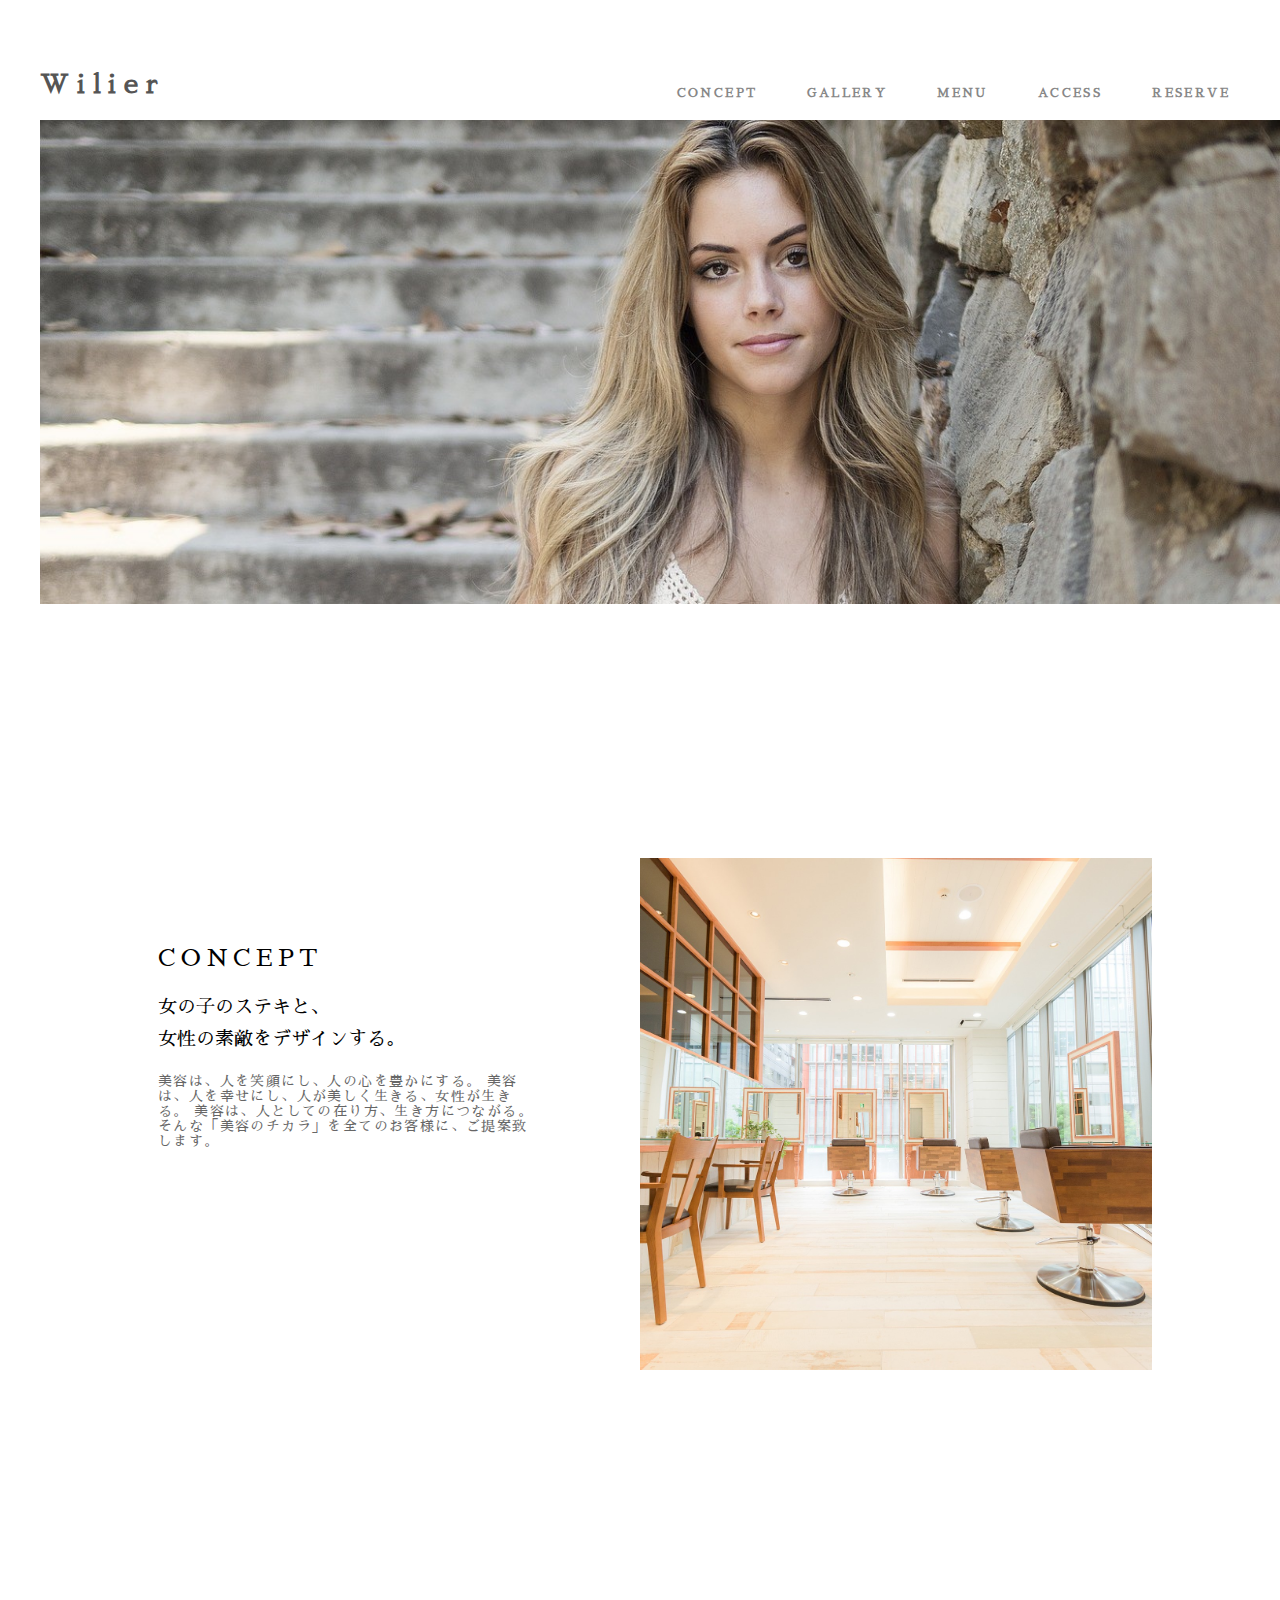
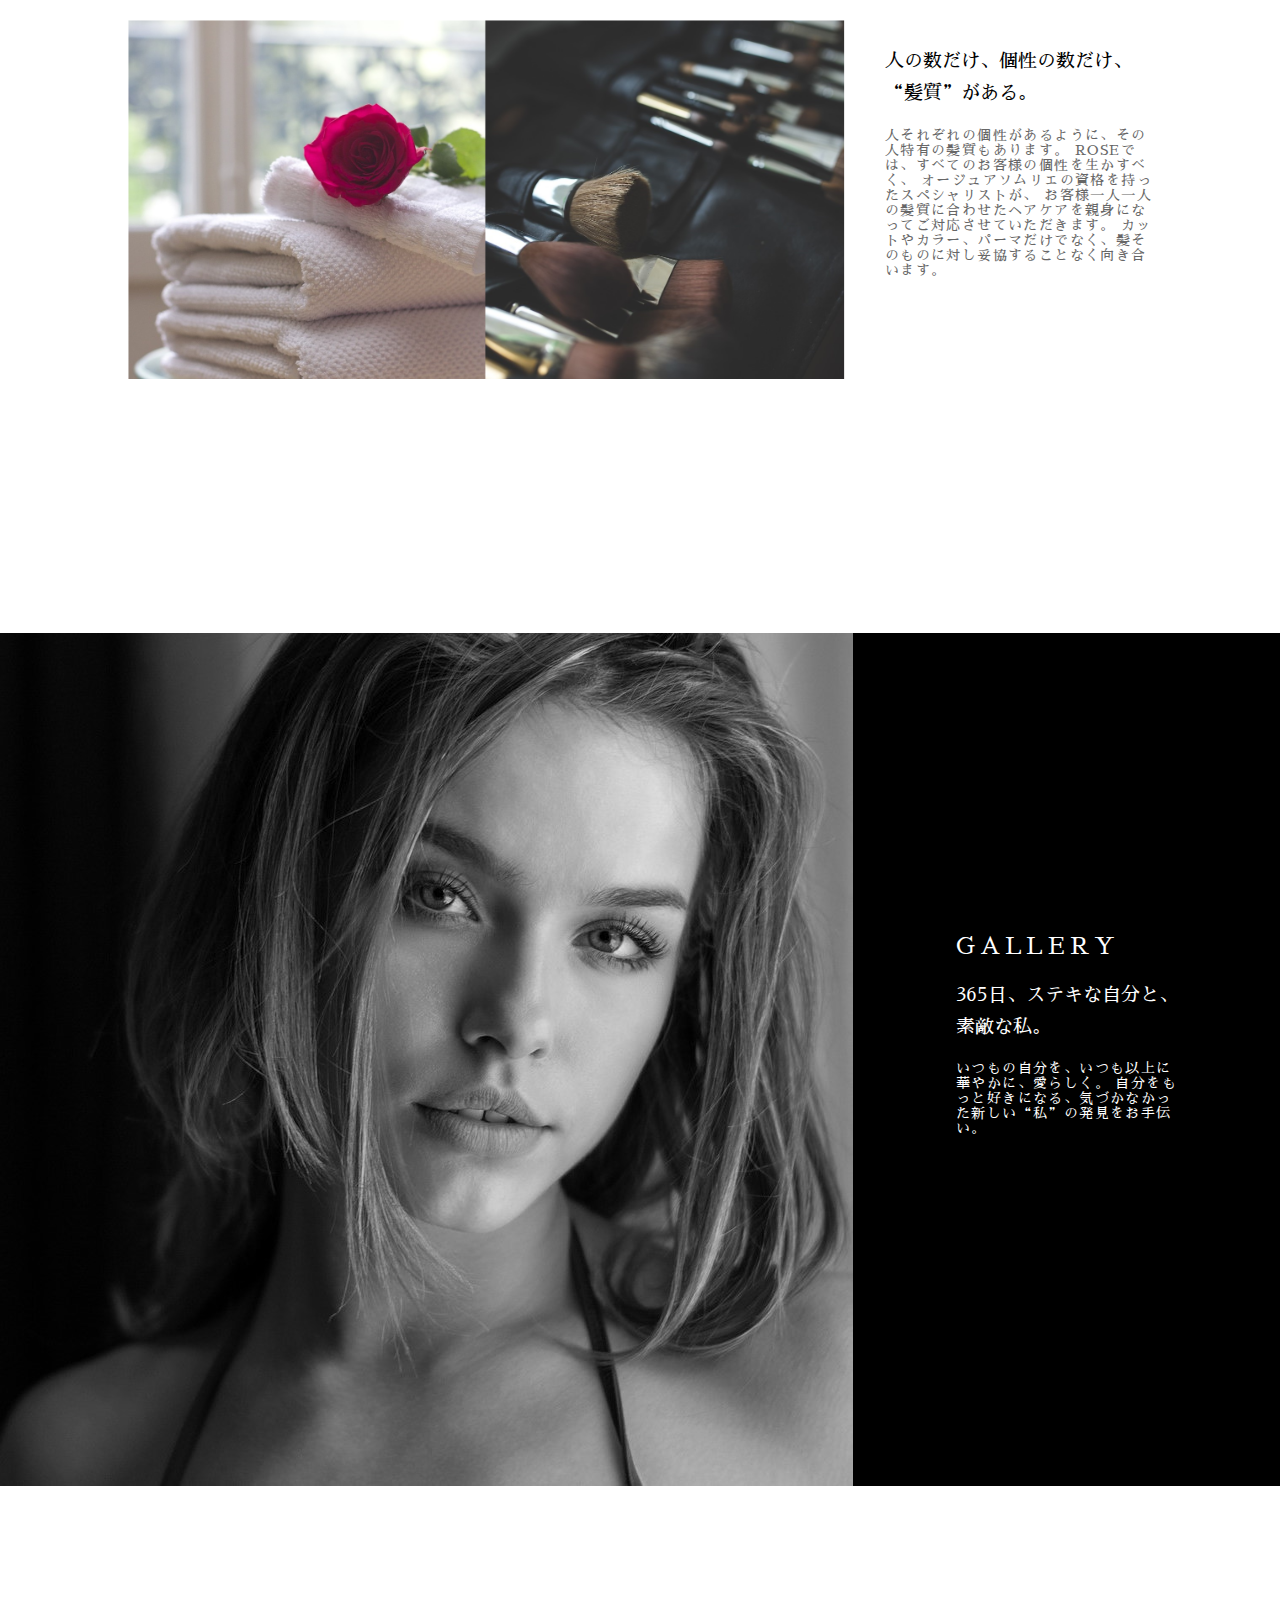
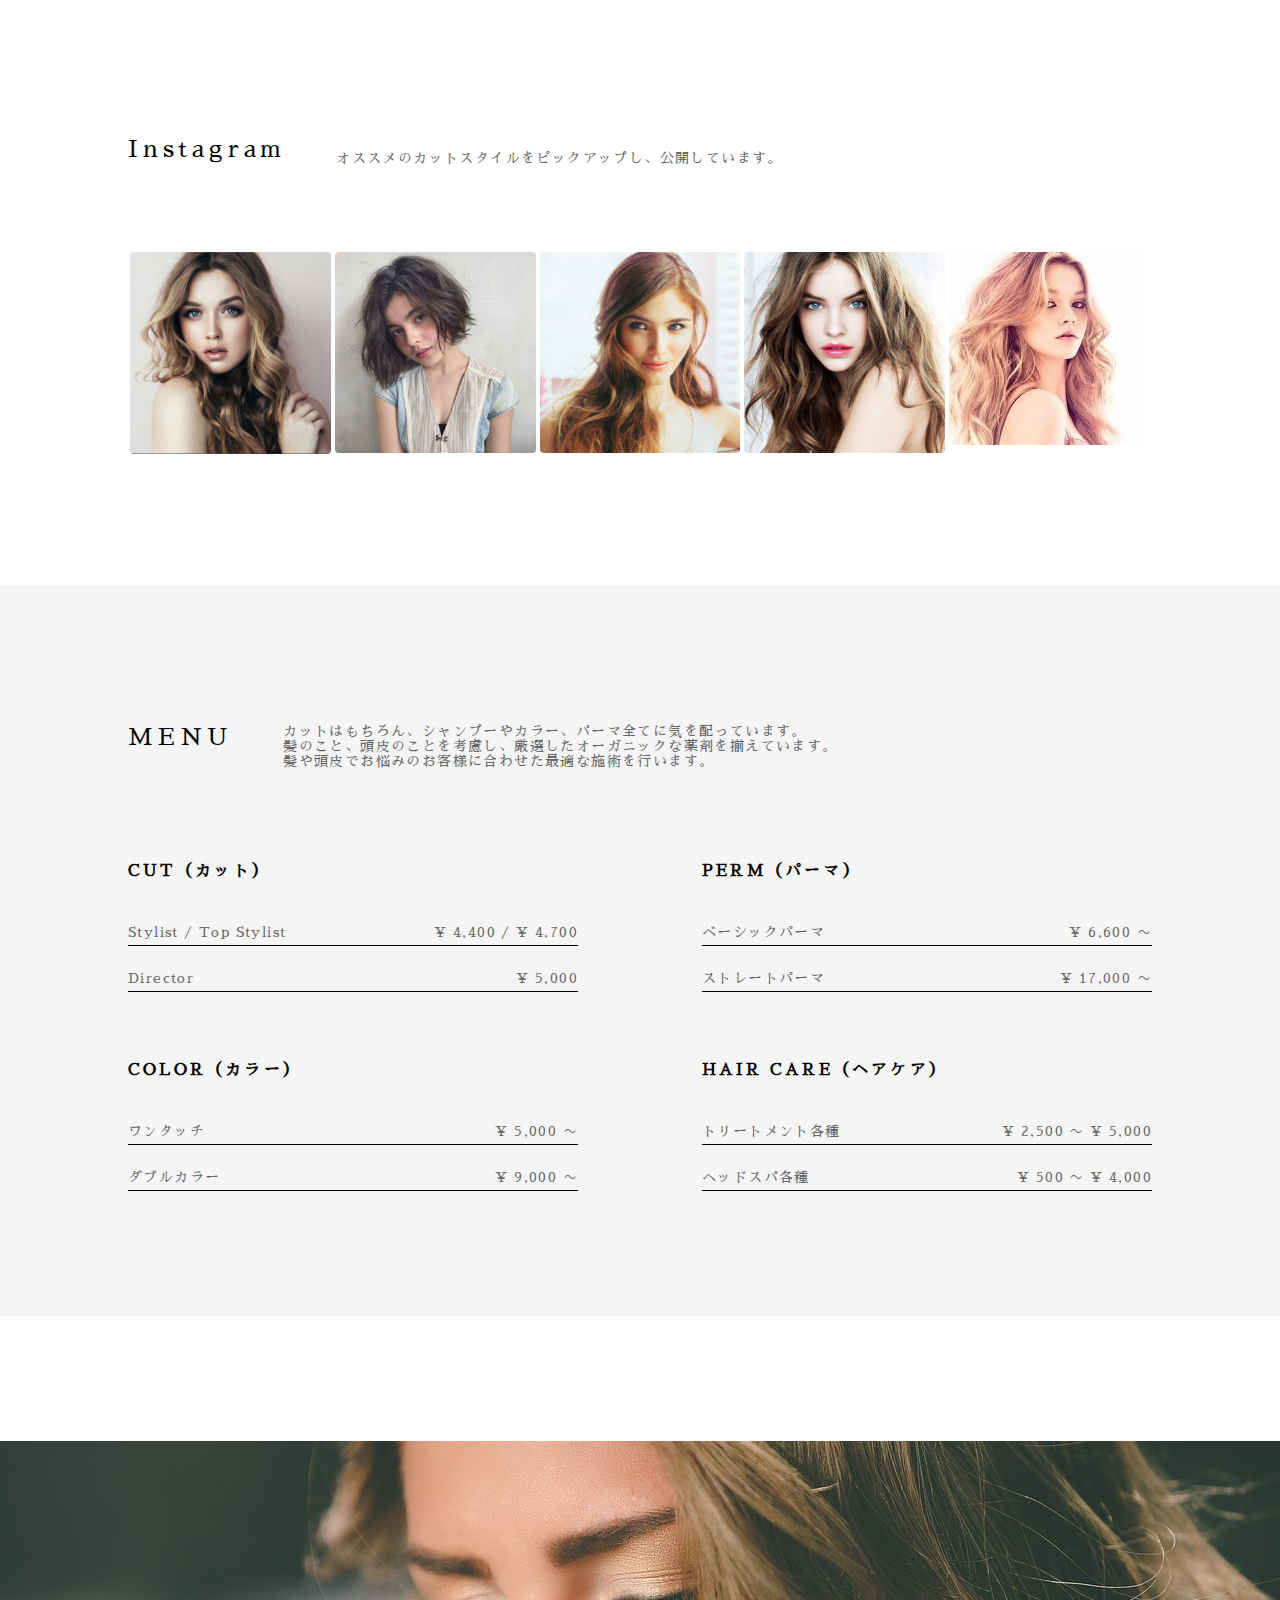
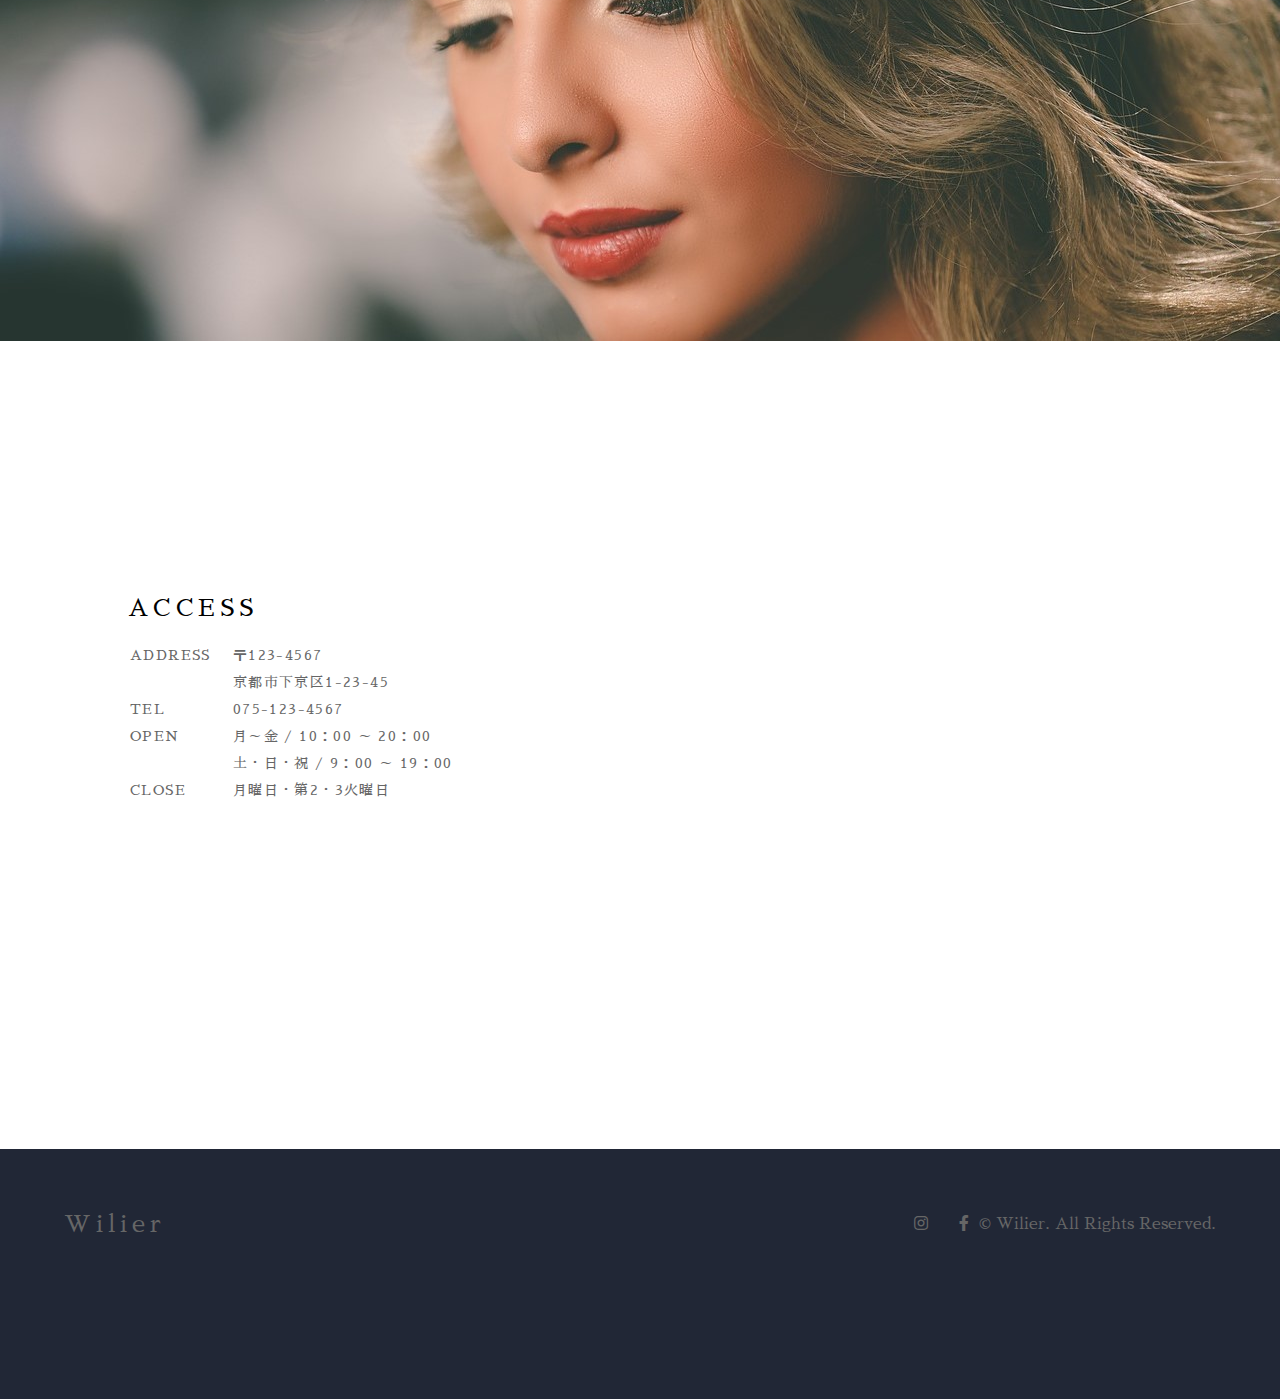
<file: index.html>
<!DOCTYPE html>
<html lang="ja">
  <head>
    <meta charset="utf-8">
    <title>Wilier</title>
    <link rel="stylesheet" href="stylesheet.css">
    <!-- ここにグーグルフォント -->
<link href="https://fonts.googleapis.com/css?family=Sawarabi+Mincho&display=swap&subset=japanese" rel="stylesheet">
<link href="https://use.fontawesome.com/releases/v5.6.1/css/all.css" rel="stylesheet">
  </head>
  <body>
    <!-- ここからヘッダー -->
    <header>
      <div class="logo">

      <h1><a href="index.html">Wilier</a></h1>
      </div>
      <nav>

      <ul>
        <li><a href="#concept">CONCEPT</a></li>
        <li><a href="#gallery">GALLERY</a></li>
        <li><a href="#menu">MENU</a></li>
        <li><a href="#access">ACCESS</a></li>
        <li><a href="reserve.html">RESERVE</a></li>
      </ul>
    </nav>
    </header>
    <!-- ここからメインコンテンツ -->
    <main>
      <!-- ここにトップバナー -->
      <div class="img-1">
        <img src="img-1.jpg" alt="トップバナー">
      </div>
      <!-- コンセプト -->
      <section id="concept" class="site-width title">
          <div class="con-left">
            <div class="text">
            <h2>CONCEPT</h2>
            <h3>女の子のステキと、<br>
              女性の素敵をデザインする。</h3>
              <p>美容は、人を笑顔にし、人の心を豊かにする。
                美容は、人を幸せにし、人が美しく生きる、女性が生きる。
                美容は、人としての在り方、生き方につながる。
                そんな「美容のチカラ」を全てのお客様に、ご提案致します。</p>
          </div>
        </div>
        <div class="con-right">
          <img src="img-2.jpg" alt="">
        </div>

      </section>
      <!-- コンセプト２ -->
      <section id="concept-2" class="site-width">
      <div class="con-left2">

        <img src="concept.png" class="title" alt="">
      </div>
      <div class="con-right2">
        <div class="text-2">
          <h3>人の数だけ、個性の数だけ、“髪質”がある。</h3>
          <p>人それぞれの個性があるように、その人特有の髪質もあります。
            ROSEでは、すべてのお客様の個性を生かすべく、
            オージュアソムリエの資格を持ったスペシャリストが、
            お客様一人一人の髪質に合わせたヘアケアを親身になってご対応させていただきます。
            カットやカラー、パーマだけでなく、髪そのものに対し妥協することなく向き合います。</p>
        </div>
      </div>

      </section>
      <!-- ギャラリー -->
      <section id="gallery">
        <div class="gal-left">
          <img src="img-5.jpg" alt="">
        </div>
        <div class="gal-right">
          <div class="text-3">

          <h2>GALLERY</h2>
          <h3>365日、ステキな自分と、素敵な私。</h3>
          <p>いつもの自分を、いつも以上に華やかに、愛らしく。
            自分をもっと好きになる、気づかなかった新しい“私”の発見をお手伝い。</p>
        </div>
      </div>
      </section>
      <!-- インスタグラム -->
      <section id="insta" class="title">
          <h2>Instagram</h2>
          <p>オススメのカットスタイルをピックアップし、公開しています。</p>
          <div class="insta-list">

          <ul>
            <li><a href="#"><img src="model.png" alt=""></a></li>
            <li><a href="#"><img src="model.jpg" alt=""></a></li>
            <li><a href="#"><img src="model2.png" alt=""></a></li>
            <li><a href="#"><img src="model2.jpg" alt=""></a></li>
            <li><a href="#"><img src="model3.jpg" alt=""></a></li>
          </ul>
        </div>
      </section>
      <!-- メニュー -->
      <section id="menu">
        <div class="menu-top">

          <h2>MENU</h2>
          <p>カットはもちろん、シャンプーやカラー、パーマ全てに気を配っています。<br>
            髪のこと、頭皮のことを考慮し、厳選したオーガニックな薬剤を揃えています。<br>
            髪や頭皮でお悩みのお客様に合わせた最適な施術を行います。</p>
        </div>

        <div class="menu-left">

        <div class="menu-cut">
          <table>
            <thead>
              <tr>
                <th>CUT（カット）</th>
              </tr>
            </thead>
            <tbody>
              <tr>
                <td>Stylist / Top Stylist</td><td class="td-r">¥ 4,400 / ¥ 4,700</td>
              </tr>
              <tr>
                <td>Director</td><td class="td-r">¥ 5,000</td>
              </tr>
            </tbody>
          </table>
        </div>

        <div class="menu-color">
          <table>
            <thead>
              <tr>
                <th>COLOR（カラー）</th>
              </tr>
            </thead>
            <tbody>
              <tr>
                <td>ワンタッチ</td><td class="td-r">¥ 5,000 〜</td>
              </tr>
              <tr>
                <td>ダブルカラー</td><td class="td-r">¥ 9,000 〜</td>
              </tr>
            </tbody>
          </table>
        </div>

      </div>

        <div class="menu-right">

        <div class="menu-perm">
          <table>
            <thead>
              <tr>
                <th>PERM（パーマ）</th>
              </tr>
            </thead>
            <tbody>
              <tr>
                <td>ベーシックパーマ</td><td class="td-r">¥ 6,600 〜</td>
              </tr>
              <tr>
                <td>ストレートパーマ</td><td class="td-r">¥ 17,000 〜</td>
              </tr>
            </tbody>
          </table>
        </div>


        <div class="menu-care">
          <table>
            <thead>
              <tr>
                <th>HAIR CARE（ヘアケア）</th>
              </tr>
            </thead>
            <tbody>
              <tr>
                <td>トリートメント各種</td><td class="td-r">¥ 2,500 〜 ¥ 5,000</td>
              </tr>
              <tr>
                <td>ヘッドスパ各種</td><td class="td-r">¥ 500 〜 ¥ 4,000</td>
              </tr>
            </tbody>
          </table>
        </div>

      </div>

      </section>
      <!-- ここに横長の画像  -->
      <div class="img-3">
        <img src="img-6.jpg" class="img-6" alt="">
      </div>

      <section id="access" class="site-width">
        <div class="access-left">
          <h2>ACCESS</h2>
          <table>
            <tr>
              <td>ADDRESS</td><td>〒123-4567</td>
            </tr>
            <tr>
              <td></td><td>京都市下京区1-23-45</td>
            </tr>
            <tr>
              <td>TEL</td><td>075-123-4567</td>
            </tr>
            <tr>
              <td>OPEN</td><td>月～金 / 10：00 ～ 20：00</td>
            </tr>
            <tr>
              <td></td><td>土・日・祝 / 9：00 ～ 19：00</td>
            </tr>
            <tr>
              <td>CLOSE</td><td>月曜日・第2・3火曜日</td>
            </tr>
          </table>
        </div>

        <div class="access-right">
          <iframe src="https://www.google.com/maps/embed?pb=!1m18!1m12!1m3!1d3268.8570891295817!2d135.75483326462899!3d34.98524423036234!2m3!1f0!2f0!3f0!3m2!1i1024!2i768!4f13.1!3m3!1m2!1s0x600108ae918b02ef%3A0xb61a446e74a21c08!2z5Lqs6YO96aeF!5e0!3m2!1sja!2sjp!4v1563774400650!5m2!1sja!2sjp" width="500" height="500" frameborder="0" style="border:0" allowfullscreen></iframe>
        </div>
      </section>
    </main>
    <!-- ここからフッター -->
    <footer>
      <div class="footer-left">
        <h2>Wilier</h2>
      </div>

      <div class="footer-right">
        <i class="fab fa-instagram"></i>
        <i class="fab fa-facebook-f">　</i>
      © <a href="index.html">Wilier</a>. All Rights Reserved.
    </div>
    </footer>
  </body>
</html>
</file>
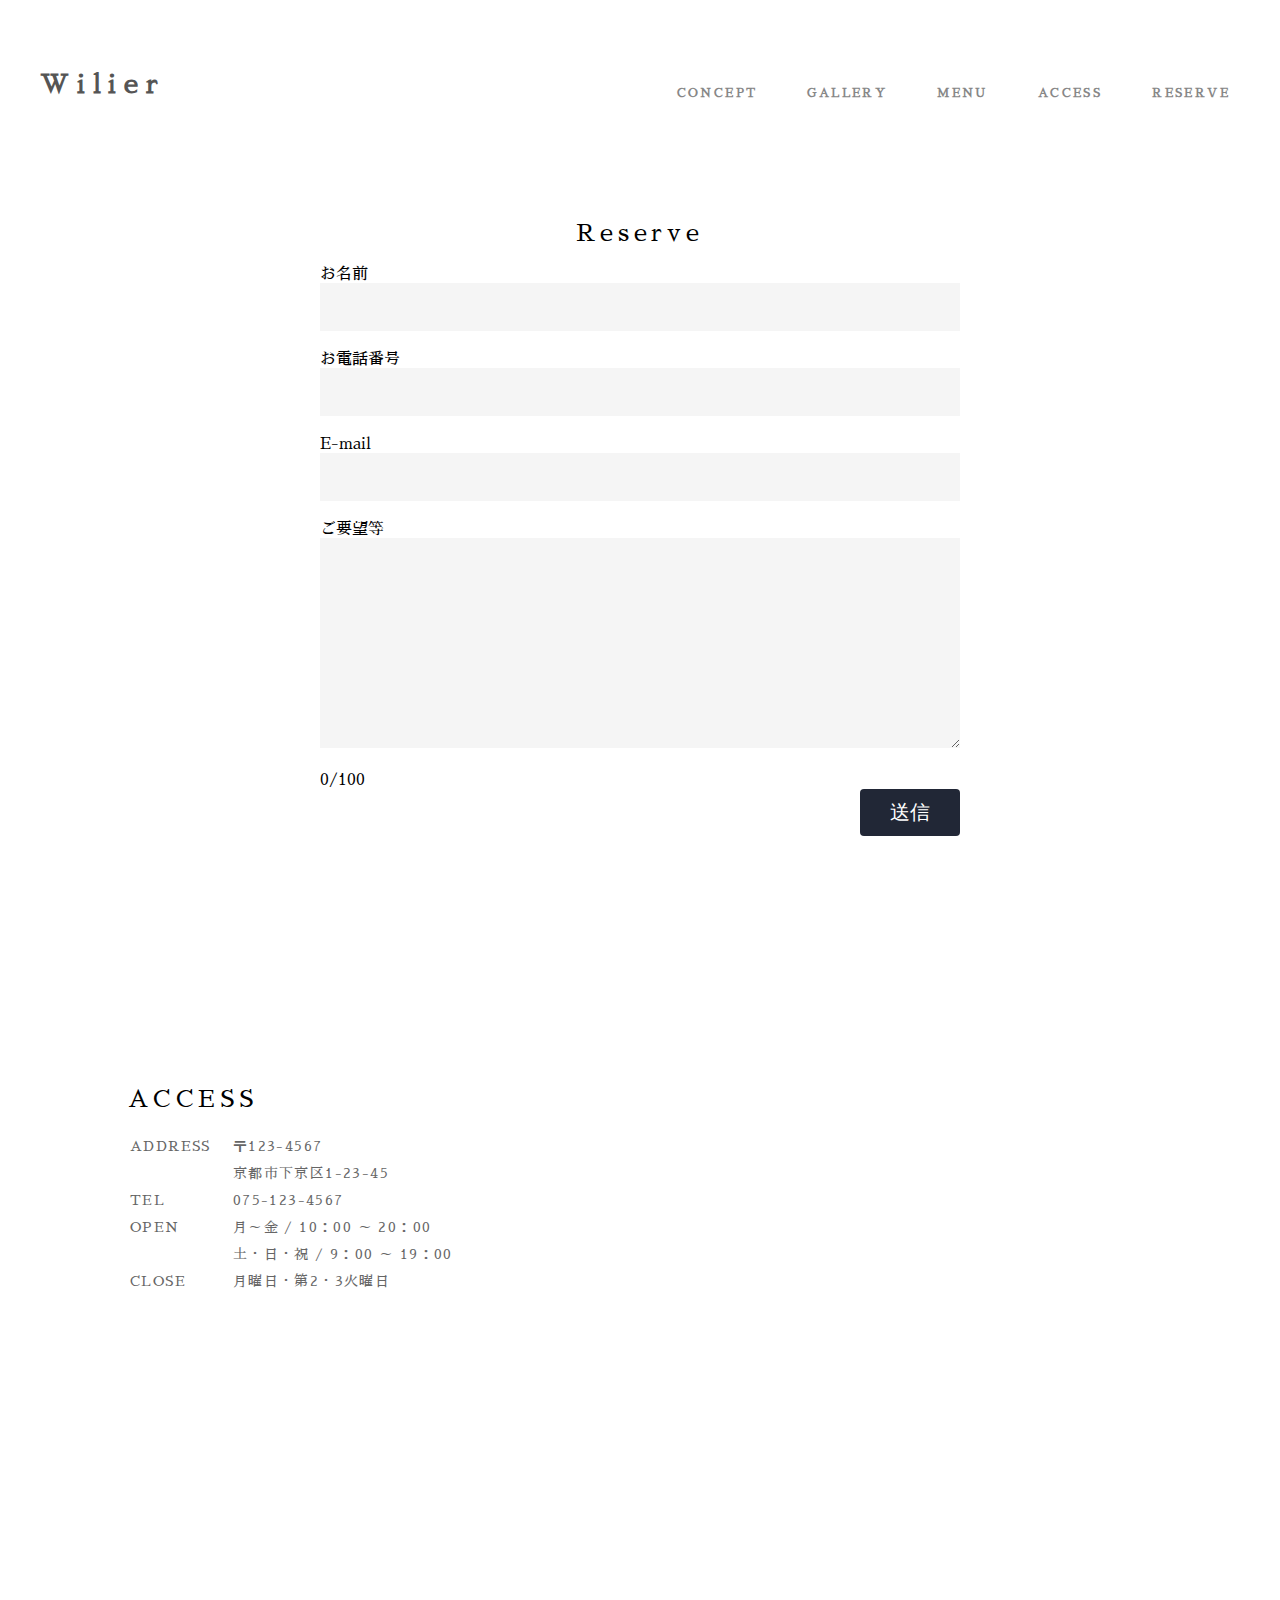
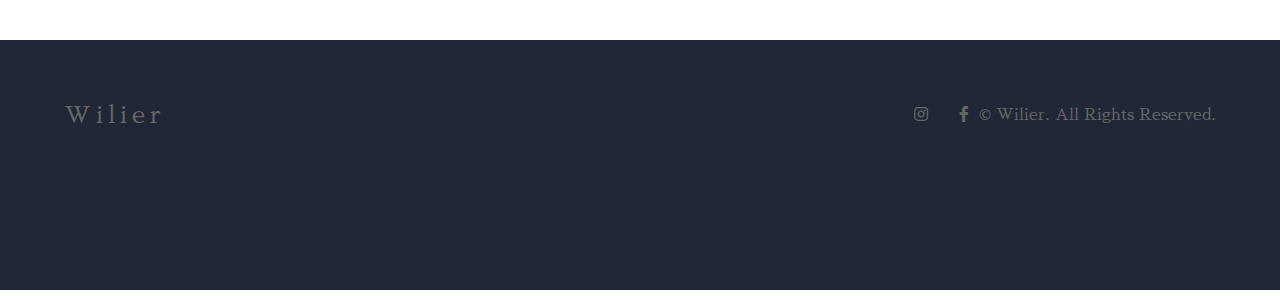
<file: reserve.html>
<!DOCTYPE html>
<html lang="ja" dir="ltr">
  <head>
    <meta charset="utf-8">
    <title>Wilier</title>
    <link rel="stylesheet" href="stylesheet.css">
    <!-- ここにグーグルフォント -->
    <link href="https://fonts.googleapis.com/css?family=Sawarabi+Mincho&display=swap&subset=japanese" rel="stylesheet">
    <link href="https://use.fontawesome.com/releases/v5.6.1/css/all.css" rel="stylesheet">
  </head>
  <body>
    <header>
      <div class="logo">

      <h1><a href="index.html">Wilier</a></h1>
      </div>
      <nav>

      <ul>
        <li><a href="index.html#concept">CONCEPT</a></li>
        <li><a href="index.html#gallery">GALLERY</a></li>
        <li><a href="index.html#menu">MENU</a></li>
        <li><a href="index.html#access">ACCESS</a></li>
        <li><a href="reserve.html">RESERVE</a></li>
      </ul>
    </nav>
    </header>

    <main>

      <section id="reserve">
        <h2>Reserve</h2>
        <form>
          <label class="form-group">
          お名前<span class="require"></span>
            <input type="text" name="name" class="valid-name"><br>
          </label>
          <label class="form-group">
          お電話番号<span class="require"></span>
            <input type="text" name="phone" class="valid-phone"><br>
          </label>
          <label class="form-group">
          E-mail<span class="require"></span>
            <input type="text" name="email" class="valid-email"><br>
          </label>
          <!-- <label class="form-group">
          E-mail(確認用)<span class="require"></span>
            <input type="text" name="email-check" class="valid-email-check">
          </label> -->
          <label class="form-group">
          ご要望等<span class="require"></span>
            <textarea name="comment" rows="10" cols="80" id="counter"></textarea><br>
          </label>
          <div>
          <span class="show-count">0</span>/100
        </div>
          <input type="submit" name="submit" value="送信">
        </form>
      </section>

      <section id="access" class="site-width">
        <div class="access-left">
          <h2>ACCESS</h2>
          <table>
            <tr>
              <td>ADDRESS</td><td>〒123-4567</td>
            </tr>
            <tr>
              <td></td><td>京都市下京区1-23-45</td>
            </tr>
            <tr>
              <td>TEL</td><td>075-123-4567</td>
            </tr>
            <tr>
              <td>OPEN</td><td>月～金 / 10：00 ～ 20：00</td>
            </tr>
            <tr>
              <td></td><td>土・日・祝 / 9：00 ～ 19：00</td>
            </tr>
            <tr>
              <td>CLOSE</td><td>月曜日・第2・3火曜日</td>
            </tr>
          </table>
        </div>

        <div class="access-right">
          <iframe src="https://www.google.com/maps/embed?pb=!1m18!1m12!1m3!1d3268.8570891295817!2d135.75483326462899!3d34.98524423036234!2m3!1f0!2f0!3f0!3m2!1i1024!2i768!4f13.1!3m3!1m2!1s0x600108ae918b02ef%3A0xb61a446e74a21c08!2z5Lqs6YO96aeF!5e0!3m2!1sja!2sjp!4v1563774400650!5m2!1sja!2sjp" width="500" height="500" frameborder="0" style="border:0" allowfullscreen></iframe>
        </div>
      </section>
    </main>

    <footer>
      <div class="footer-left">
        <h2>Wilier</h2>
      </div>

      <div class="footer-right">
        <i class="fab fa-instagram"></i>
        <i class="fab fa-facebook-f">　</i>
      © <a href="index.html">Wilier</a>. All Rights Reserved.
    </div>
    </footer>
    <script src="https://code.jquery.com/jquery-3.4.1.min.js"></script>
    <script src="main.js"></script>
  </body>
</html>
</file>
<file: stylesheet.css>
body {
  font-family: 'Sawarabi Mincho', sans-serif;
  margin: 0;
  padding: 0
}

h2 {
  margin-top: 0;
  font-weight: normal;
  letter-spacing: 0.2em;
}

h3 {
  font-weight: normal;
  line-height: 170%;
}

p {
  font-size: 14px;
  color: #666;
  letter-spacing: 0.1em;
}

header {
  overflow: hidden;
}

header h1 {
  width: 120px;
  height: 120px;
  margin: 0 0 0 40px;
  padding:0;
  font-size: 26px;
  line-height: 168px;
  color: #878787;
  font-weight: 700;
  letter-spacing: 0.3em;
  float: left;
}

h1 a {
  color: #555;
  text-decoration: none;
}

nav {
  width: 800px;
  height: 120px;
  float: right;
  position: relative;
}

nav ul {
  margin: 0;
  position: absolute;
  right: 0;
  bottom: 20px;
}

nav li {
  /* line-height: 120px; */
  float: left;
  padding-right: 50px;
  list-style: none;
  font-size: 12px;
  font-weight: 700;
  letter-spacing: 0.2em;
}

nav a {
  color: #878787;
  text-decoration: none;
}

nav a:hover {
  /* text-decoration: underline;
  上記だと下線の位置が近すぎるからborder-bottomを使うと良い！！ */
  border-bottom: 1px solid #878787;
  padding-bottom: 1px;
}

.img-1 {
  padding-left: 40px;
}

img {
  /* max-width:100%だと横にpaddingでスペースを作っても画面がズレない！ */
  max-width: 100%;
  height: auto;
}

.title {
  margin-top: 250px;
  /* margin-bottom: 250px; */
}

.con-left {
  width: 50%;
  float: left;
  box-sizing: border-box;
  position: relative;
}

.con-right img {
  width: 50%;
  float: right;
}

.text {
  position: absolute;
  /* top: 50%; なぜかtop:50%は効かない？？*/
  transform : translateY(40%);
  padding-left: 30px;
  padding-right: 100px;
  }

#concept {
  margin: 250px 10% 0 10%;
  overflow: hidden;
}

.con-left2 {
  width: 70%;
}

.con-left2 {
  width: 70%;
  float: left;
}

.con-right2 {
  width: 30%;
  margin-top:250px;
  float: left;
  position: relative;
}

#concept-2 {
  margin: 0 10% 250px 10%;
  overflow: hidden;
}

#concept-2 h3 {
  margin-top: 0;
}

.text-2 {
position: absolute;
/* top: 50%; */
/* なぜかtop:50%は効かない？？*/
transform : translateY(10%);
padding-left: 40px;
}

/* 明日はここから変更する。 */
 /* imgを指定するとwidthが変わったぞ */ */

}

.gal-left {
  width: 70%;
}

.gal-left {
  width: 70%;
  float: left;
}

.gal-left img {
    vertical-align: bottom;
}

.gal-right {
  width: 30%;
  /* margin-top:150px; */
  float: left;
  position: relative;
}

#gallery {
  margin: 0;
  background: black;
  overflow: hidden;
  color: white;
}

#gallery p {
  color: white;
}

/* #gallery h3 {
  margin-top: 0;
} */

.text-3 {
  margin: 300px 100px auto 60px;

}
/* position: absolute;  */
/* top: 50%; */
/* なぜかtop:50%は効かない？？
transform : translateY(10%);
padding-left: 40px;
}


/* .gal-left img {
  width: 70%;
  float: left;
}

.gal-left {
  float: right;
  margin-top: 0;
  width: 90%;
}

.gal-right {
  float: right;
}


#gallery {
  overflow: hidden;
} */

/*
.gal-left {
  width: 70%;
  float: left;
  margin-top: 0;
}

.gal-right {
  width: 30%;
  background: black;
  float: right;
  position: relative;
  height: 853px;
}

#gallery {
  overflow: hidden;
}

#gallery img {
  /* width: 70%;
  vertical-align: bottom;
}


.text-3 {
  position: absolute;
  transform: translateY(100%);
  padding-left: 50px;
  padding-right: 100px;
  background: black;
  color: white;
}

.text-3 p {
  color: white;
} */

#insta {
  margin: 250px 10% 125px 10%;
  overflow: hidden;
}

#insta h2 {
  margin-bottom: 14px;
  margin-right: 50px;
  float: left;
}

#insta p {
  width: 700px;
  height: 40px;
  line-height: 16px;
  /* margin-left: 50px; */
}

#insta ul {
  margin-top: 60px;
  padding-left: 0;
}

#insta li {
  width: 20%;
  padding: 2px;
  float: left;
  list-style: none;
  box-sizing: border-box;
}

#insta img {
  border-radius: 4px;
}

#menu {
  /* margin: 125px 10% 125px 10%; */
  padding: 125px 10% 125px 10%;
  background: #f5f5f5;
  overflow: hidden;
}

#menu h2 {
  margin-right: 50px;
  float: left;
}

.menu-left {
  margin-top: 60px;
  float: left;
}

.menu-right {
  margin-top: 60px;
  float: right;
}

#menu table {
  border-collapse: collapse;
  border-spacing: 0;
  width: 450px;
}

#menu th {
  text-align: left;
  letter-spacing: 0.2em;
  /* font-weight: normal; */
  padding: 20px 0 20px 0;
}

#menu td {
  padding: 25px 0 5px 0;
  border-bottom: 1px solid black;
  font-size: 14px;
  color: #666;
  letter-spacing: 0.1em;
}

.td-r {
  text-align: right;
}

.menu-color, .menu-care {
  margin-top: 50px;
}

.img-6 {
  margin-top: 125px;
}

#access {
  margin: 150px 10%;
  overflow: hidden;
}

.access-left {
  width: 50%;
  margin-top: 100px;
  float: left;
}

.access-right {
  width: 50%;
  float: right;
}

#access td {
  font-size: 14px;
  color: #666;
  padding: 5px 20px 5px 0;
  letter-spacing: 0.1em;
}

footer {
  height: 250px;
  padding: 0 5%;
  background: #212736;
}

footer h2 {
  margin: 0;
}

.footer-left {
  height: 250px;
  width: 250px;
  line-height: 150px;
  color: #666;
  float:left;
}

.footer-right {
  height: 250px;
  width: 350px;
  line-height: 150px;
  color: #666;
  text-align: right;
  float: right;
}

footer a {
  text-decoration: none;
  color: #666;
}

footer i {
  padding: 5px;
}

#reserve {
  width:50%;
  margin: 125px auto;
  margin-top:100px;
  font-size: 16px;
  overflow: hidden;
}

#reserve h2 {
  text-align: center;
}

form {
  font-family: 'Sawarabi Mincho', sans-serif;
}

input[type="text"], textarea {
  width: 100%;
  margin-bottom: 20px;
  padding: 15px 10px;
  background: #f5f5f5;
  font-size: 16px;
  border: none;
  box-sizing: border-box;
}

input[type="submit"] {
  float: right;
  border: none;
  padding: 10px 30px;
  font-size: 20px;
  background: #212736;
  color: white;
  border-radius: 4px;
  -webkit-border-radius: 4px;
  -moz-border-radius: 4px;
  box-sizing: border-box;
}

/* successの時 */
.success {
  color: #2fb4ce;
}
/* errorの時 */
.error {
  color: #ff4d4b;
  /* border: 1px solid #ff4d4b; */
}

.error input {
  /* color: #ff4d4b; */
  border: 1px solid #ff4d4b;
}
</file>
